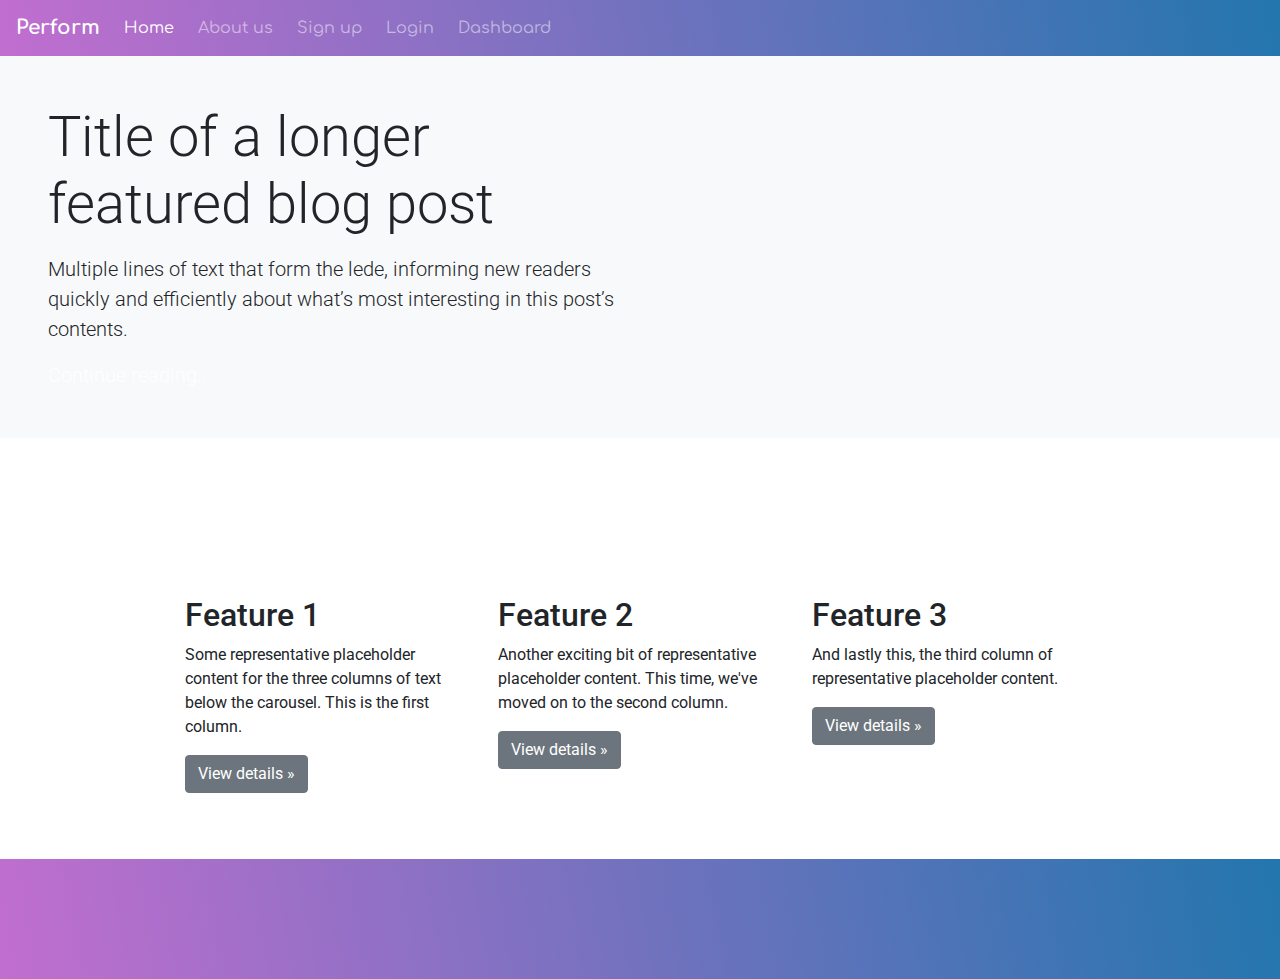
<file: index.html>
<!DOCTYPE html>
<html lang="en">
<head>
    <meta charset="UTF-8">
    <meta name="viewport" content="width=device-width, initial-scale=1.0">
    <link rel="stylesheet" href="https://maxcdn.bootstrapcdn.com/bootstrap/4.1.3/css/bootstrap.min.css">
    <link rel="stylesheet" href="https://use.fontawesome.com/releases/v5.6.1/css/all.css" integrity="sha384-gfdkjb5BdAXd+lj+gudLWI+BXq4IuLW5IT+brZEZsLFm++aCMlF1V92rMkPaX4PP" crossorigin="anonymous">
    <link href="https://fonts.googleapis.com/css?family=Roboto:400,700" rel="stylesheet">
    <link rel="stylesheet" href="assets/css/styles.css">
    <title>Perform</title>
</head>
<body>
    <nav class="navbar navbar-dark navbar-expand-sm">
        <a href="index.html" class="navbar-brand logo">Perform</a>
        <button class="navbar-toggler ml-auto" type="button" data-toggle="collapse" data-target="#navbarNavDropdown" aria-controls="navbarNavDropdown" aria-expanded="false" aria-label="Toggle navigation">
        <span class="navbar-toggler-icon"></span></button>

        <div class="collapse navbar-collapse" id="navbarNavDropdown">
            <ul class="navbar-nav mr-auto">
                <li class="active nav-item mr-2">
                    <a class="nav-link" href="index.html">Home</a>
                </li>
                <li class="nav-item mr-2">
                    <a class="nav-link" href="#">About us</a>
                </li>
                <li class="nav-item mr-2">
                    <a class="nav-link" href="signup.html">Sign up</a>
                </li>
                <li class="nav-item mr-2">
                    <a class="nav-link" href="login.html">Login</a>
                </li>
              <li class="nav-item mr-2">
                    <a class="nav-link" href="dashboard.html">Dashboard</a>
                </li>
            </ul>
        </div>
    </nav>

    <div class="p-4 p-md-5 mb-4 text-black bg-light">
    <div class="col-md-6 px-0">
      <h1 class="display-4 fst-italic">Title of a longer featured blog post</h1>
      <p class="lead my-3">Multiple lines of text that form the lede, informing new readers quickly and efficiently about what’s most interesting in this post’s contents.</p>
      <p class="lead mb-0"><a href="#" class="text-white fw-bold">Continue reading...</a></p>
    </div>
  </div>


    
  <div class="container marketing">

        
        <div class="row features">
        <div class="col-lg-4">
            <i class="fas fa-dumbbell feature-icon"></i>
            <h2>Feature 1</h2>
            <p>Some representative placeholder content for the three columns of text below the carousel. This is the first column.</p>
            <p><a class="btn btn-secondary" href="#">View details &raquo;</a></p>
        </div>
        <div class="col-lg-4">
            <i class="fas fa-address-book feature-icon"></i>
            <h2>Feature 2</h2>
            <p>Another exciting bit of representative placeholder content. This time, we've moved on to the second column.</p>
            <p><a class="btn btn-secondary" href="#">View details &raquo;</a></p>
        </div>
        <div class="col-lg-4">
            <i class="fas fa-running feature-icon"></i>
            <h2>Feature 3</h2>
            <p>And lastly this, the third column of representative placeholder content.</p>
            <p><a class="btn btn-secondary" href="#">View details &raquo;</a></p>
        </div>
        </div>
        </div>
    <footer>
        <div class="social">
            <a href="#" target="_blank"><i class="fab fa-facebook"></i></a>
            <a href="#" target="_blank"><i class="fab fa-twitter"></i></a>
            <a href="#" target="_blank"><i class="fab fa-instagram"></i></a>
            <a href="dashboard.html"><i class="fas fa-columns"></i></a>
        </div>
        
    </footer>
    <script src="https://code.jquery.com/jquery-3.3.1.slim.min.js" integrity="sha384-q8i/X+965DzO0rT7abK41JStQIAqVgRVzpbzo5smXKp4YfRvH+8abtTE1Pi6jizo" crossorigin="anonymous"></script>
    <script src="https://cdnjs.cloudflare.com/ajax/libs/popper.js/1.14.3/umd/popper.min.js" integrity="sha384-ZMP7rVo3mIykV+2+9J3UJ46jBk0WLaUAdn689aCwoqbBJiSnjAK/l8WvCWPIPm49" crossorigin="anonymous"></script>
    <script src="https://stackpath.bootstrapcdn.com/bootstrap/4.1.3/js/bootstrap.min.js" integrity="sha384-ChfqqxuZUCnJSK3+MXmPNIyE6ZbWh2IMqE241rYiqJxyMiZ6OW/JmZQ5stwEULTy" crossorigin="anonymous"></script>
</body>
</html>
</file>
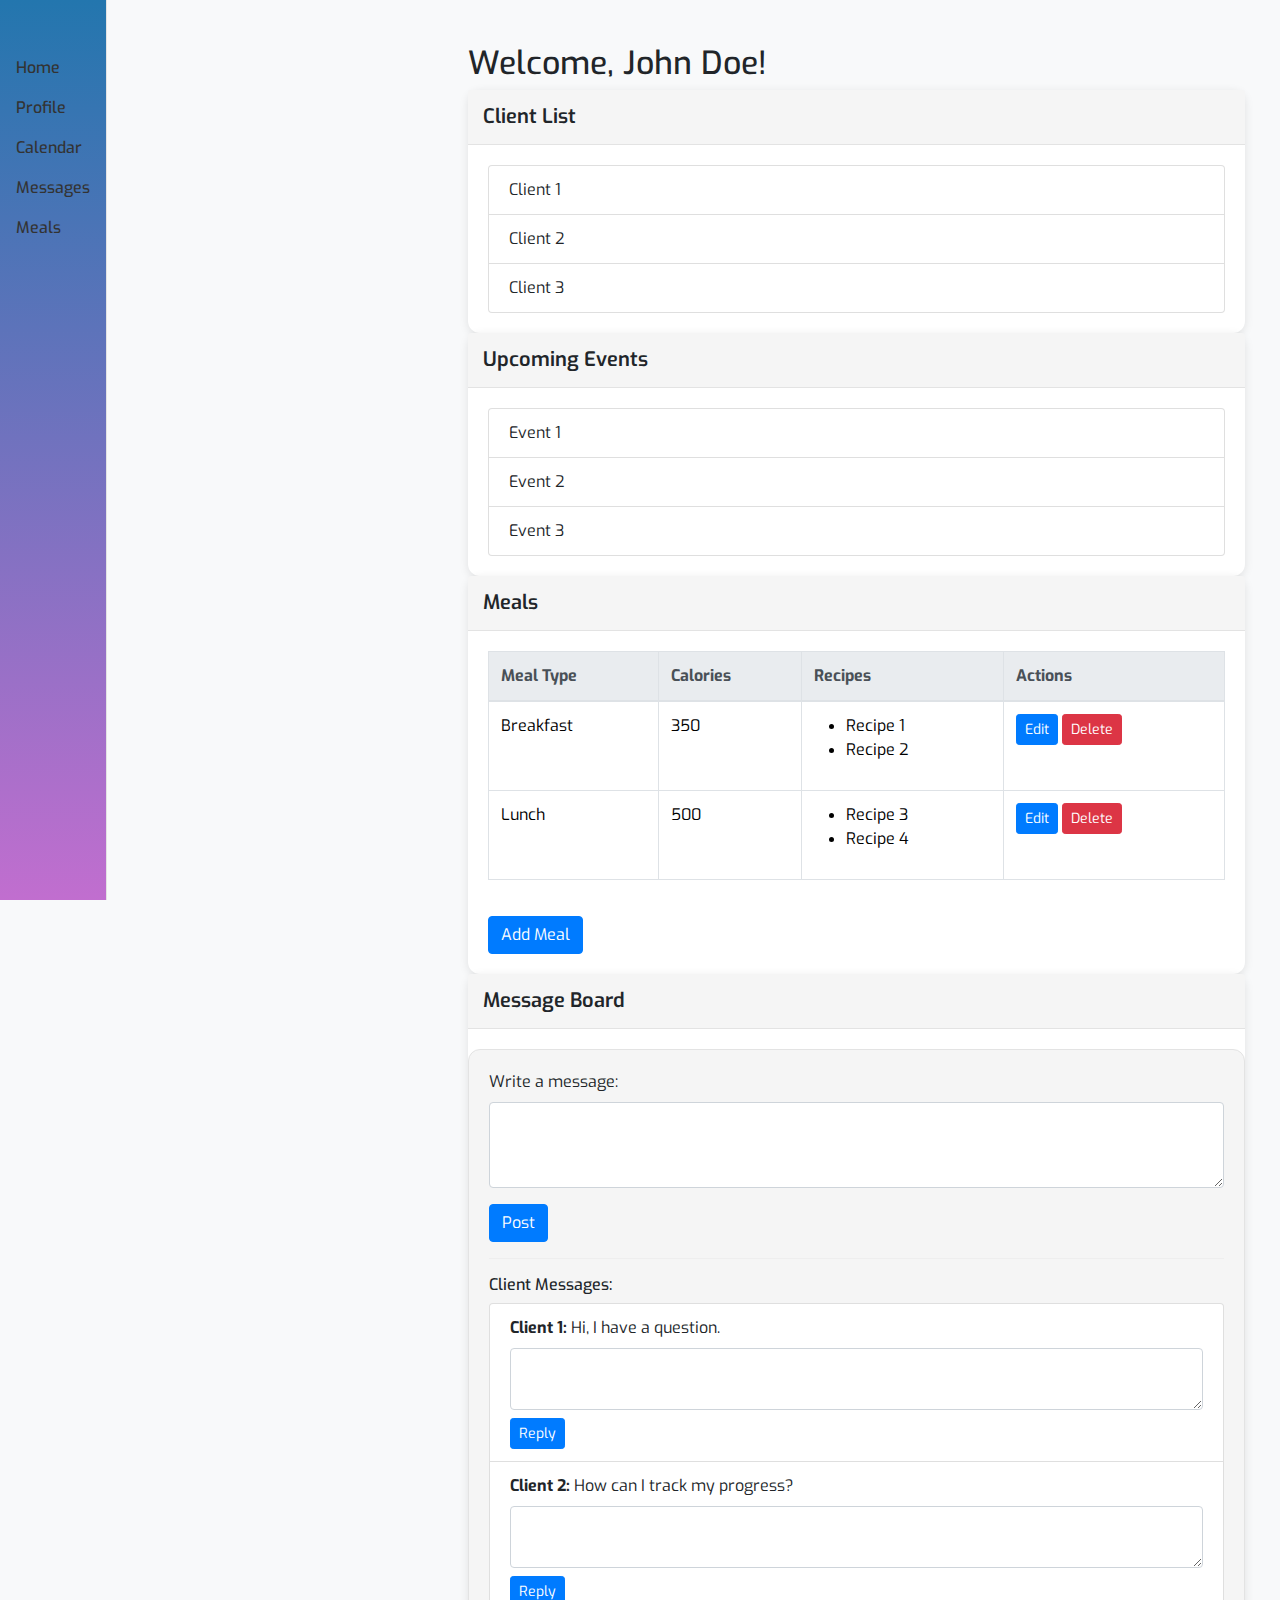
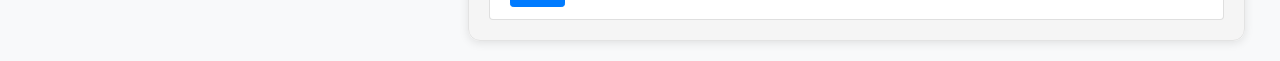
<file: dashboard.html>
<!DOCTYPE html>
<html lang="en">

<head>
  <meta charset="UTF-8">
  <meta name="viewport" content="width=device-width, initial-scale=1.0">
  <title>Dashboard</title>
  <link rel="stylesheet" href="https://cdnjs.cloudflare.com/ajax/libs/bootstrap/5.7.0/css/bootstrap.min.css">
  <!-- CSS -->
<link rel="stylesheet" href="https://stackpath.bootstrapcdn.com/bootstrap/4.5.2/css/bootstrap.min.css">

<!-- JavaScript -->
<script src="https://code.jquery.com/jquery-3.5.1.slim.min.js"></script>
<script src="https://cdn.jsdelivr.net/npm/@popperjs/core@2.5.4/dist/umd/popper.min.js"></script>
<script src="https://stackpath.bootstrapcdn.com/bootstrap/4.5.2/js/bootstrap.min.js"></script>

  <style>
    @import url('https://fonts.googleapis.com/css?family=Comfortaa:100,200,300,400,500,600,700|Exo:100,200,300,400,500,600,700');

body {
  font-family: 'Exo', sans-serif;
  background-color: #f8f9fa;
}

.sidebar {
  background-image: linear-gradient(180deg, #2376ae 0%, #c16ecf 100%);
  color: #fff;
}

.sidebar .logo {
  font-family: 'Comfortaa', sans-serif;
  font-weight: 700;
  font-size: 24px;
  margin: 20px;
  color: #fff;
}

.sidebar .nav-link {
  color: #fff;
}

.sidebar .nav-link:hover {
  color: rgba(255, 255, 255, 0.8);
}

.main-content {
  margin-left: 250px;
  padding: 20px;
}

.navbar {
  background-image: linear-gradient(260deg, #2376ae 0%, #c16ecf 100%);
  color: #fff;
}

.navbar .navbar-brand {
  font-family: 'Comfortaa', sans-serif;
  font-weight: 700;
  font-size: 24px;
  color: #fff;
}

.navbar .navbar-nav .nav-link {
  color: #fff;
}

.navbar .navbar-nav .nav-link:hover {
  color: rgba(255, 255, 255, 0.8);
}

.footer {
  background-image: linear-gradient(260deg, #2376ae 0%, #c16ecf 100%);
  color: #fff;
  padding: 20px;
}

.profile-top-nav {
  background-image: linear-gradient(260deg, #2376ae 0%, #c16ecf 100%);
  color: #fff;
}

    .sidebar {
      position: fixed;
      top: 0;
      bottom: 0;
      left: 0;
      z-index: 100;
      padding: 48px 0;
      overflow-x: hidden;
      overflow-y: auto;
      background-color: #f5f5f5;
      border-right: 1px solid #e3e3e3;
    }

    .sidebar .nav-link {
      font-weight: 500;
      color: #333;
    }

    .sidebar .nav-link:hover {
      color: #007bff;
    }

    .dashboard-content {
      margin-left: 220px;
      padding: 20px;
    }

    .card {
      border-radius: 12px;
      border: none;
      box-shadow: 0 2px 10px rgba(0, 0, 0, 0.1);
    }

    .card-header {
      background-color: #f5f5f5;
      border-bottom: 1px solid #e3e3e3;
      padding: 15px;
    }

    .card-title {
      margin-bottom: 0;
      font-weight: 600;
    }

    .card-body {
      padding: 20px;
    }

    .table {
      margin-bottom: 20px;
    }

    .message-board {
      margin-top: 20px;
      padding: 20px;
      border-radius: 12px;
      background-color: #f5f5f5;
      border: 1px solid #e3e3e3;
    }
  </style>
</head>

<body>
  <div class="container-fluid">
    <div class="row">
      <!-- Sidebar Navigation -->
      <div class="col-lg-2">
        <nav class="sidebar">
          <div class="sidebar-sticky">
            <ul class="nav flex-column">
              <li class="nav-item">
                <a class="nav-link active" href="#">
                  <span data-feather="home"></span>
                  Home
                </a>
              </li>
              <li class="nav-item">
                <a class="nav-link" href="#">
                  <span data-feather="user"></span>
                  Profile
                </a>
              </li>
              <li class="nav-item">
                <a class="nav-link" href="calendar.html">
                  <span data-feather="calendar"></span>
                  Calendar
                </a>
              </li>
              <li class="nav-item">
                <a class="nav-link" href="#">
                  <span data-feather="message-square"></span>
                  Messages
                </a>
              </li>
              <li class="nav-item">
                <a class="nav-link" href="#">
                  <span data-feather="shopping-bag"></span>
                  Meals
                </a>
              </li>
            </ul>
          </div>
        </nav>
      </div>

      <!-- Dashboard Content -->
      <div class="col-lg-10">
        <div class="dashboard-content">
          <!-- Welcome Message -->
          <h2 class="mt-4">Welcome, John Doe!</h2>

          <!-- Client List Card -->
          <div class="card">
            <div class="card-header">
              <h5 class="card-title">Client List</h5>
            </div>
            <div class="card-body">
              <ul class="list-group">
                <li class="list-group-item">Client 1</li>
                <li class="list-group-item">Client 2</li>
                <li class="list-group-item">Client 3</li>
              </ul>
            </div>
          </div>

          <!-- Upcoming Events Card -->
          <div class="card">
            <div class="card-header">
              <h5 class="card-title">Upcoming Events</h5>
            </div>
            <div class="card-body">
              <ul class="list-group">
                <li class="list-group-item">Event 1</li>
                <li class="list-group-item">Event 2</li>
                <li class="list-group-item">Event 3</li>
              </ul>
            </div>
          </div>

          <!-- Meals Section -->
<div class="card">
  <div class="card-header">
    <h5 class="card-title">Meals</h5>
  </div>
  <div class="card-body">
    <!-- Meals Table -->
    <div class="table-responsive">
      <table class="table table-bordered table-hover">
        <thead class="thead-light">
          <tr>
            <th>Meal Type</th>
            <th>Calories</th>
            <th>Recipes</th>
            <th>Actions</th>
          </tr>
        </thead>
        <tbody>
          <tr>
            <td>Breakfast</td>
            <td>350</td>
            <td>
              <ul>
                <li>Recipe 1</li>
                <li>Recipe 2</li>
              </ul>
            </td>
            <td>
              <button class="btn btn-sm btn-primary edit-meal">Edit</button>
              <button class="btn btn-sm btn-danger delete-meal">Delete</button>
            </td>
          </tr>
          <tr>
            <td>Lunch</td>
            <td>500</td>
            <td>
              <ul>
                <li>Recipe 3</li>
                <li>Recipe 4</li>
              </ul>
            </td>
            <td>
              <button class="btn btn-sm btn-primary edit-meal">Edit</button>
              <button class="btn btn-sm btn-danger delete-meal">Delete</button>
            </td>
          </tr>
        </tbody>
      </table>
    </div>
    
    <!-- Add Meal Button -->
    <button type="button" class="btn btn-primary mt-3" data-toggle="modal" data-target="#addMealModal">
      Add Meal
    </button>
  </div>
</div>

<!-- Add Meal Modal -->
<div class="modal fade" id="addMealModal" tabindex="-1" role="dialog" aria-labelledby="addMealModalLabel" aria-hidden="true">
  <div class="modal-dialog" role="document">
    <div class="modal-content">
      <div class="modal-header">
        <h5 class="modal-title" id="addMealModalLabel">Add Meal</h5>
        <button type="button" class="close" data-dismiss="modal" aria-label="Close">
          <span aria-hidden="true">&times;</span>
        </button>
      </div>
      <div class="modal-body">
        <form id="addMealForm">
          <div class="form-group">
            <label for="mealType">Meal Type</label>
            <input type="text" class="form-control" id="mealType" placeholder="Enter meal type">
          </div>
          <div class="form-group">
            <label for="calories">Calories</label>
            <input type="text" class="form-control" id="calories" placeholder="Enter calories">
          </div>
          <div class="form-group">
            <label for="recipes">Recipes</label>
            <textarea class="form-control" id="recipes" rows="3" placeholder="Enter recipes"></textarea>
          </div>
        </form>
      </div>
      <div class="modal-footer">
        <button type="button" class="btn btn-secondary" data-dismiss="modal">Close</button>
        <button type="button" class="btn btn-primary" id="addMealBtn">Add Meal</button>
      </div>
    </div>
  </div>
</div>
          <!-- Edit Meal Modal -->
<div class="modal fade" id="editMealModal" tabindex="-1" role="dialog" aria-labelledby="editMealModalLabel" aria-hidden="true">
  <div class="modal-dialog" role="document">
    <div class="modal-content">
      <div class="modal-header">
        <h5 class="modal-title" id="editMealModalLabel">Edit Meal</h5>
        <button type="button" class="close" data-dismiss="modal" aria-label="Close">
          <span aria-hidden="true">&times;</span>
        </button>
      </div>
      <div class="modal-body">
        <form id="editMealForm">
          <div class="form-group">
            <label for="editMealType">Meal Type</label>
            <input type="text" class="form-control" id="editMealType" placeholder="Enter meal type">
          </div>
          <div class="form-group">
            <label for="editCalories">Calories</label>
            <input type="text" class="form-control" id="editCalories" placeholder="Enter calories">
          </div>
          <div class="form-group">
            <label for="editRecipes">Recipes</label>
            <textarea class="form-control" id="editRecipes" rows="3" placeholder="Enter recipes"></textarea>
          </div>
        </form>
      </div>
      <div class="modal-footer">
        <button type="button" class="btn btn-secondary" data-dismiss="modal">Close</button>
        <button type="button" class="btn btn-primary" id="saveMealBtn">Save Changes</button>
      </div>
    </div>
  </div>
</div>


          <!-- Message Board -->
          <div class="card">
            <div class="card-header">
              <h5 class="card-title">Message Board</h5>
            </div>
            <div class="card-body message-board">
              <div class="mb-3">
                <label for="messageInput" class="form-label">Write a message:</label>
                <textarea class="form-control" id="messageInput" rows="3"></textarea>
              </div>
              <button class="btn btn-primary">Post</button>
              <hr>
              <h6>Client Messages:</h6>
              <ul class="list-group">
                <li class="list-group-item">
                  <strong>Client 1:</strong> Hi, I have a question.
                  <div class="mt-2">
                    <textarea class="form-control" rows="2"></textarea>
                    <button class="btn btn-sm btn-primary mt-2">Reply</button>
                  </div>
                </li>
                <li class="list-group-item">
                  <strong>Client 2:</strong> How can I track my progress?
                  <div class="mt-2">
                    <textarea class="form-control" rows="2"></textarea>
                    <button class="btn btn-sm btn-primary mt-2">Reply</button>
                  </div>
                </li>
              </ul>
            </div>
          </div>
        </div>
      </div>
    </div>
  </div>

  <script src="https://cdnjs.cloudflare.com/ajax/libs/bootstrap/5.7.0/js/bootstrap.bundle.min.js"></script>
  <script>
  // Add Meal Button click
document.getElementById('addMealBtn').addEventListener('click', () => {
  // Code to add meal to the table
  const mealType = document.getElementById('mealType').value;
  const calories = document.getElementById('calories').value;
  const recipes = document.getElementById('recipes').value;

  // Create a new row in the table
  const mealTable = document.querySelector('.table');
  const newRow = mealTable.insertRow(-1);

  const mealTypeCell = newRow.insertCell(0);
  const caloriesCell = newRow.insertCell(1);
  const recipesCell = newRow.insertCell(2);
  const actionsCell = newRow.insertCell(3);

  mealTypeCell.textContent = mealType;
  caloriesCell.textContent = calories;
  recipesCell.innerHTML = `<ul>${recipes.split('\n').map(recipe => `<li>${recipe}</li>`).join('')}</ul>`;
  actionsCell.innerHTML = `
    <button class="btn btn-sm btn-primary edit-meal">Edit</button>
    <button class="btn btn-sm btn-danger delete-meal">Delete</button>
  `;

  // Clear the form fields
  document.getElementById('addMealForm').reset();

  // Hide the modal
  $('#addMealModal').modal('hide');
});

// Edit Meal button click
document.querySelectorAll('.edit-meal').forEach(editBtn => {
  editBtn.addEventListener('click', (e) => {
    // Code to handle edit functionality
  });
});

// Delete Meal button click
document.querySelectorAll('.delete-meal').forEach(deleteBtn => {
  deleteBtn.addEventListener('click', (e) => {
    if (confirm('Are you sure you want to delete this meal?')) {
      // Code to handle delete functionality
    }
  });
});
    // Edit Meal button click
document.querySelectorAll('.edit-meal').forEach(editBtn => {
  editBtn.addEventListener('click', (e) => {
    // Get the row of the clicked edit button
    const mealRow = editBtn.closest('tr');
    
    // Get the meal data from the row
    const mealType = mealRow.querySelector('td:nth-child(1)').textContent;
    const calories = mealRow.querySelector('td:nth-child(2)').textContent;
    const recipes = mealRow.querySelector('td:nth-child(3) ul').innerHTML;
    
    // Populate the edit modal form with the meal data
    document.getElementById('editMealType').value = mealType;
    document.getElementById('editCalories').value = calories;
    document.getElementById('editRecipes').value = recipes;
    
    // Show the edit modal
    $('#editMealModal').modal('show');
  });
});

// Save Changes button click in Edit Meal Modal
document.getElementById('saveMealBtn').addEventListener('click', () => {
  // Get the updated meal data from the edit modal form
  const mealType = document.getElementById('editMealType').value;
  const calories = document.getElementById('editCalories').value;
  const recipes = document.getElementById('editRecipes').value;
  
  // Update the meal data in the table
  const mealRow = document.querySelector('.table tbody tr');
  mealRow.querySelector('td:nth-child(1)').textContent = mealType;
  mealRow.querySelector('td:nth-child(2)').textContent = calories;
  mealRow.querySelector('td:nth-child(3) ul').innerHTML = recipes;
  
  // Hide the edit modal
  $('#editMealModal').modal('hide');
});

// Delete Meal button click
document.querySelectorAll('.delete-meal').forEach(deleteBtn => {
  deleteBtn.addEventListener('click', (e) => {
    if (confirm('Are you sure you want to delete this meal?')) {
      // Code to handle delete functionality
      const mealRow = deleteBtn.closest('tr');
      mealRow.remove();
    }
  });
});
// Add Message button click
document.getElementById('addMessageBtn').addEventListener('click', () => {
  // Get the message content from the input field
  const messageContent = document.getElementById('messageInput').value;
  
  // Create a new message element
  const messageElement = document.createElement('div');
  messageElement.classList.add('message');
  
  const messageContentElement = document.createElement('p');
  messageContentElement.textContent = messageContent;
  
  const messageInfoElement = document.createElement('div');
  messageInfoElement.classList.add('message-info');
  
  const messageUserElement = document.createElement('span');
  messageUserElement.classList.add('message-user');
  messageUserElement.textContent = 'You';
  
  const messageTimeElement = document.createElement('span');
  messageTimeElement.classList.add('message-time');
  const currentTime = new Date().toLocaleTimeString();
  messageTimeElement.textContent = currentTime;
  
  messageInfoElement.appendChild(messageUserElement);
  messageInfoElement.appendChild(messageTimeElement);
  
  messageElement.appendChild(messageContentElement);
  messageElement.appendChild(messageInfoElement);
  
  // Append the new message element to the message board
  const messageBoard = document.getElementById('messageBoard');
  messageBoard.appendChild(messageElement);
  
  // Clear the input field
  document.getElementById('messageInput').value = '';
});

// Reply to Message button click
document.getElementById('messageBoard').addEventListener('click', (e) => {
  if (e.target.classList.contains('reply-message-btn')) {
    const replyBtn = e.target;
    const replyForm = replyBtn.nextElementSibling;
    replyForm.classList.toggle('d-none');
  }
});

// Reply form submit
document.querySelectorAll('.reply-message-form').forEach(replyForm => {
  replyForm.addEventListener('submit', (e) => {
    e.preventDefault();
    
    // Get the reply content from the form input field
    const replyContent = replyForm.querySelector('.reply-message-input').value;
    
    // Create a new reply element
    const replyElement = document.createElement('div');
    replyElement.classList.add('reply');
    
    const replyContentElement = document.createElement('p');
    replyContentElement.textContent = replyContent;
    
    const replyInfoElement = document.createElement('div');
    replyInfoElement.classList.add('reply-info');
    
    const replyUserElement = document.createElement('span');
    replyUserElement.classList.add('reply-user');
    replyUserElement.textContent = 'You';
    
    const replyTimeElement = document.createElement('span');
    replyTimeElement.classList.add('reply-time');
    const currentTime = new Date().toLocaleTimeString();
    replyTimeElement.textContent = currentTime;
    
    replyInfoElement.appendChild(replyUserElement);
    replyInfoElement.appendChild(replyTimeElement);
    
    replyElement.appendChild(replyContentElement);
    replyElement.appendChild(replyInfoElement);
    
    // Append the new reply element to the parent message
    const parentMessage = replyForm.closest('.message');
    parentMessage.appendChild(replyElement);
    
    // Clear the input field
    replyForm.querySelector('.reply-message-input').value = '';
    
    // Hide the reply form
    replyForm.classList.add('d-none');
  });
});

    </script>

</body>

</html>
</file>
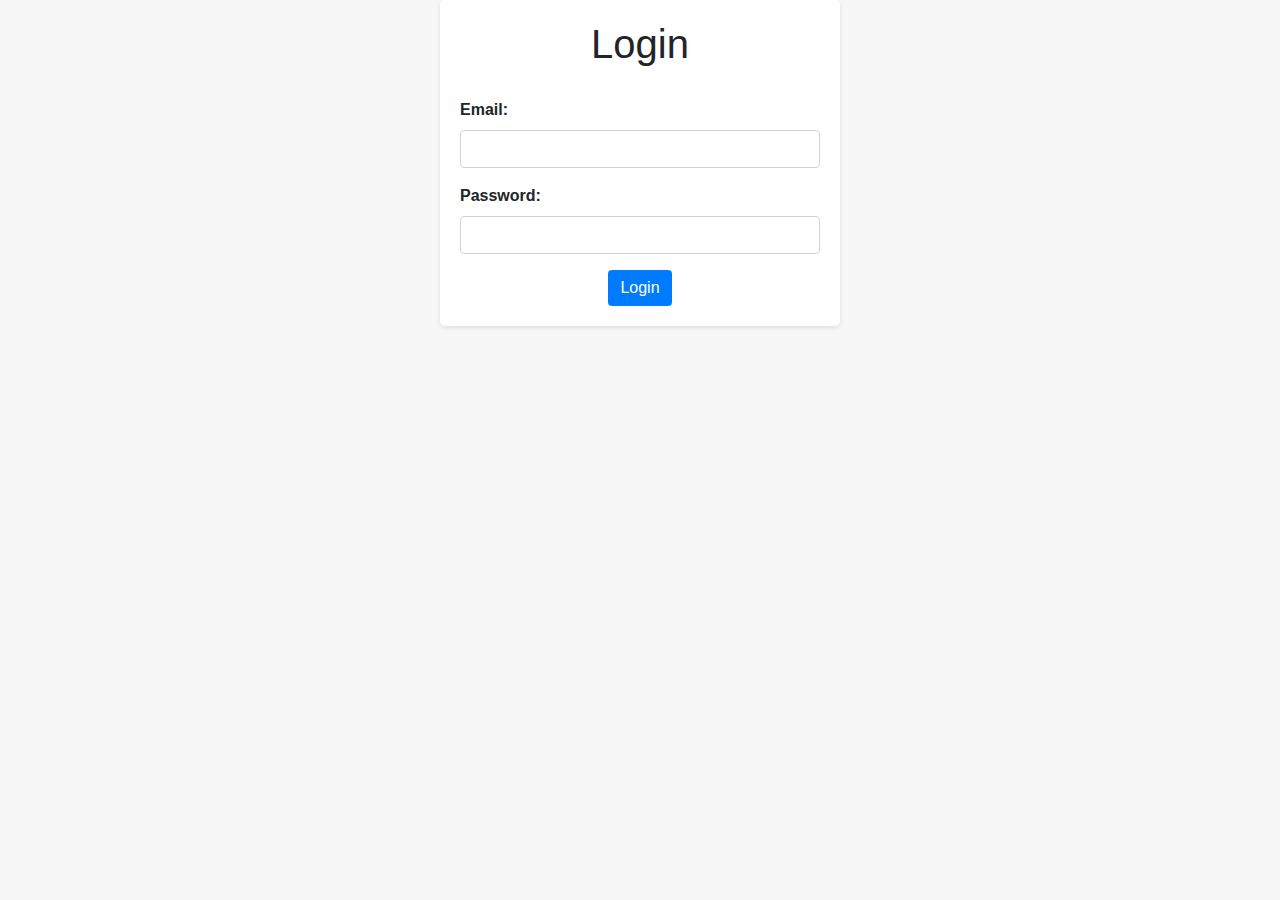
<file: login.html>
<!DOCTYPE html>
<html lang="en">
<head>
  <meta charset="UTF-8">
  <meta name="viewport" content="width=device-width, initial-scale=1.0">
  <!-- Include Bootstrap CSS -->
  <link rel="stylesheet" href="https://maxcdn.bootstrapcdn.com/bootstrap/4.0.0/css/bootstrap.min.css">
  <style>
    /* Custom CSS styles */
    body {
      background-color: #f7f7f7;
      font-family: Arial, sans-serif;
    }

    .container {
      max-width: 400px;
      margin: 0 auto;
      padding: 20px;
      background-color: #fff;
      box-shadow: 0 2px 5px rgba(0, 0, 0, 0.1);
      border-radius: 5px;
    }

    .login-heading {
      text-align: center;
      margin-bottom: 30px;
    }

    .form-group label {
      font-weight: bold;
    }

    .btn-login {
      background-color: #007bff;
      color: #fff;
      border: none;
    }

    .btn-login:hover {
      background-color: #0056b3;
    }
  </style>
  <title>Login Page</title>
</head>
<body>
  <div class="container">
    <h1 class="login-heading">Login</h1>
    <form id="login-form">
      <div class="form-group">
        <label for="email">Email:</label>
        <input type="email" class="form-control" id="email" name="email" required>
      </div>
      <div class="form-group">
        <label for="password">Password:</label>
        <input type="password" class="form-control" id="password" name="password" required>
      </div>
      <div class="text-center">
        <button type="submit" class="btn btn-primary btn-login">Login</button>
      </div>
    </form>
  </div>

  <!-- Include Bootstrap JS -->
  <script src="https://maxcdn.bootstrapcdn.com/bootstrap/4.0.0/js/bootstrap.min.js"></script>
</body>
</html>
</file>
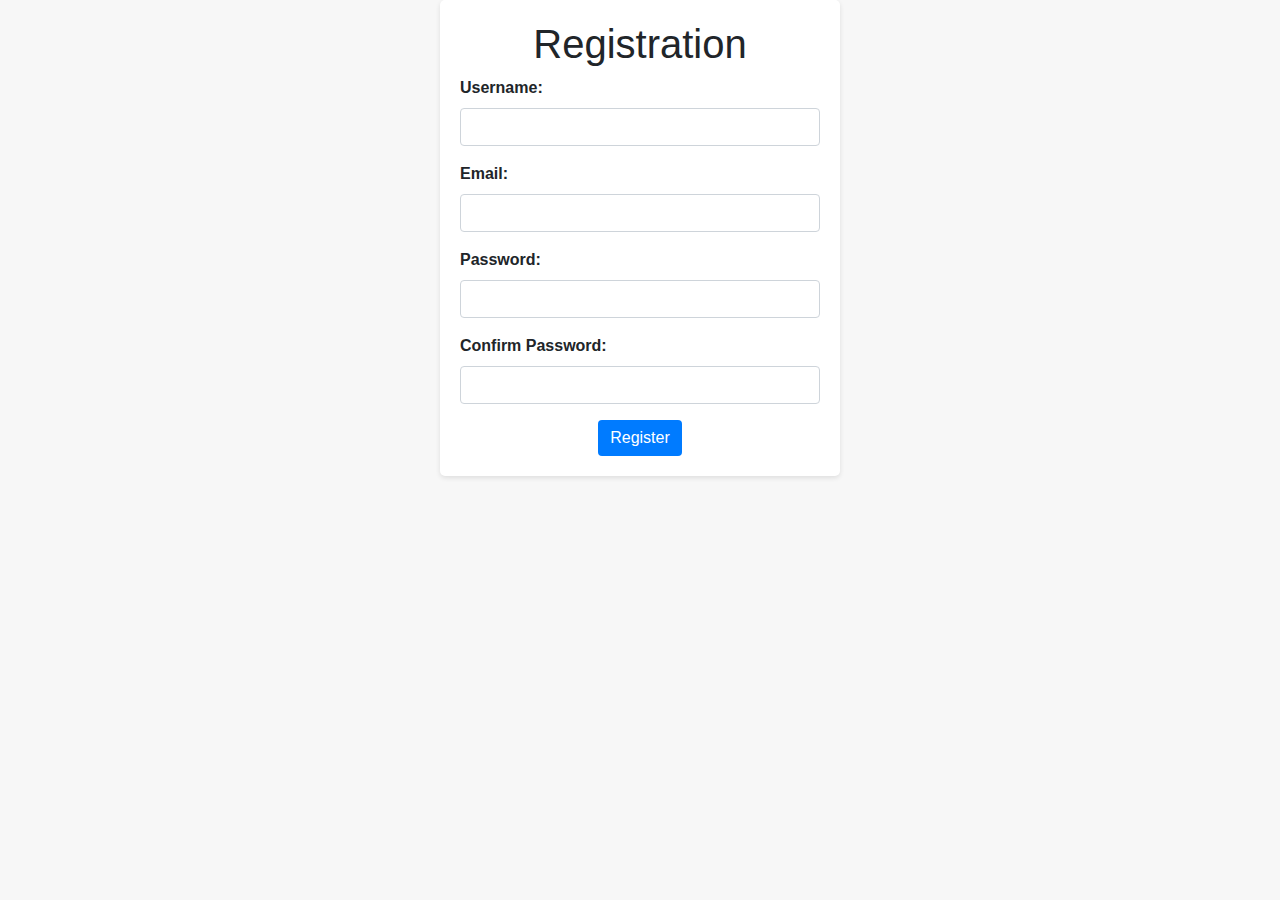
<file: signup.html>
<!DOCTYPE html>
<html lang="en">
<head>
  <meta charset="UTF-8">
  <meta name="viewport" content="width=device-width, initial-scale=1.0">
  <!-- Include Bootstrap CSS -->
  <link rel="stylesheet" href="https://maxcdn.bootstrapcdn.com/bootstrap/4.0.0/css/bootstrap.min.css">
  <style>
    /* Custom CSS styles */
    body {
      background-color: #f7f7f7;
      font-family: Arial, sans-serif;
    }

    .container {
      max-width: 400px;
      margin: 0 auto;
      padding: 20px;
      background-color: #fff;
      box-shadow: 0 2px 5px rgba(0, 0, 0, 0.1);
      border-radius: 5px;
    }

    .form-group label {
      font-weight: bold;
    }

    .btn-register {
      background-color: #007bff;
      color: #fff;
      border: none;
    }

    .btn-register:hover {
      background-color: #0056b3;
    }
  </style>
  <title>Registration Page</title>
</head>
<body>
  <div class="container">
    <h1 class="text-center">Registration</h1>
    <form id="registration-form">
      <div class="form-group">
        <label for="username">Username:</label>
        <input type="text" class="form-control" id="username" name="username" required>
      </div>
      <div class="form-group">
        <label for="email">Email:</label>
        <input type="email" class="form-control" id="email" name="email" required>
      </div>
      <div class="form-group">
        <label for="password">Password:</label>
        <input type="password" class="form-control" id="password" name="password" required>
      </div>
      <div class="form-group">
        <label for="confirm-password">Confirm Password:</label>
        <input type="password" class="form-control" id="confirm-password" name="confirm-password" required>
      </div>
      <div class="text-center">
        <button type="submit" class="btn btn-primary btn-register">Register</button>
      </div>
    </form>
  </div>

  <!-- Include Bootstrap JS -->
  <script src="https://maxcdn.bootstrapcdn.com/bootstrap/4.0.0/js/bootstrap.min.js"></script>
</body>
</html>
</file>
<file: assets/css/styles.css>
@import url('https://fonts.googleapis.com/css?family=Comfortaa:100,200,300,400,500,600,700|Exo:100,200,300,400,500,600,700');

.navbar, footer, .profile-top-nav{
    background-image: linear-gradient(260deg, #2376ae 0%, #c16ecf   100%);
}

.logo{
    font-family: "Comfortaa";
    font-weight: 700;
}

#navbarNavDropdown{
    float: right;
    font-family: "Comfortaa";
}

.features{
    padding: 50px 100px 30px 100px;
}

.feature-icon{
    padding-left: 25%;
    padding-bottom:5px;
    font-size: 350%;
}

footer{
    min-height: 120px;
    width: 100%;
    margin: 20px 0 0 0;
    text-align: centre;
}

.social, .getApp, .temp-link-dashboard{
    text-align: center;
    padding: 20px;
    color: #f4f4f4;
}

.social a, .getApp a{
    font-size: 150%;
    color: white;
}

.social i, .getApp i{
    padding: 20px;
}

.profile-pic{
    background: url("https://i.imgur.com/IosD6ak.jpg");
    background-position: center;
    background-repeat: no-repeat;
    background-size: cover;
    min-height: 150px;
    transition: all .5s ease-in-out;
    -moz-transition: all .5s ease-in-out;
    -webkit-transition: all .5s ease-in-out;
}

.profile-nav{
    background-image: linear-gradient(#2376ae 0%, #c16ecf   100%);
    color: #f4f4f4;
    font-family: "Comfortaa";
    font-weight: 500;
    font-size: 15px;
}

.profile-nav li{
    padding: 20px 5px 5px 5px;
    list-style: none;
}

.todays-schedule{
    width: 75%;
    font-family: "Comfortaa";
    margin-left: 12.5%;
    margin: 5% 12.5% 5% 12.5%;
}

.profile-top-nav{
    float: right;
    height: 150px;
    padding-top: 50px;
    font-size: 150%;
}
</file>
